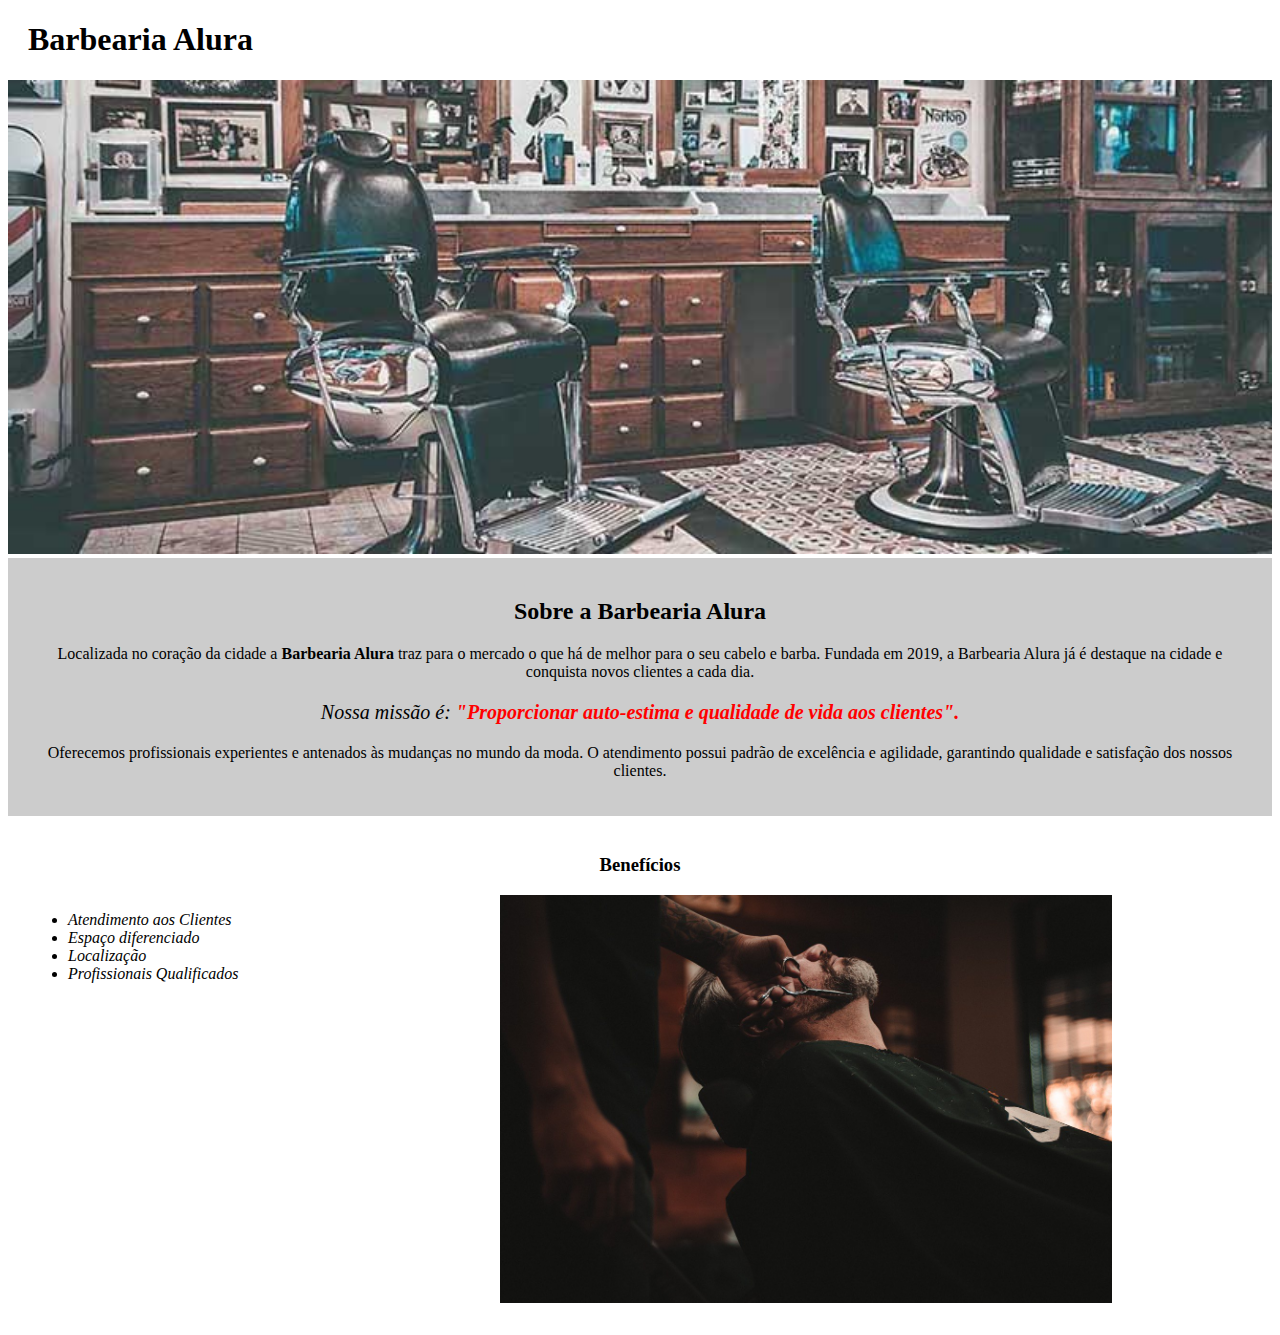
<file: index.html>
<!DOCTYPE html>
<html lang="pt-br">
    <head>
        <meta charset="UTF-8">
        <title>Barbearia Alura</title>
        <link rel="stylesheet" href="style-home.css">
    </head>
    <body>
        <header>
            <h1 class="titulo_principal">Barbearia Alura</h1> 
        </header>
        <img id="banner" src="imagens/banner.jpg" alt="">
        <div class="principal">
            <h2 class="titulo_centralizado">Sobre a Barbearia Alura</h2>

            <p>Localizada no coração da cidade a <strong>Barbearia Alura</strong> traz para o mercado o que há de melhor para o seu cabelo e barba. Fundada em 2019, a Barbearia Alura já é destaque na cidade e conquista novos clientes a cada dia.</p>
        
            <p id="missao"><em>Nossa missão é: <strong>"Proporcionar auto-estima e qualidade de vida aos clientes".</strong></em></p>
        
            <p>Oferecemos profissionais experientes e antenados às mudanças no mundo da moda. O atendimento possui padrão de excelência e agilidade, garantindo qualidade e satisfação dos nossos clientes.</p>  
        </div>

        <div class="beneficios">
            <h3 class="titulo_centralizado">Benefícios</h3>
                <ul>
                    <li class="itens">Atendimento aos Clientes</li>
                    <li class="itens">Espaço diferenciado</li>
                    <li class="itens">Localização</liclass="itens">
                    <li class="itens">Profissionais Qualificados</li>
                </ul>
                <img src="imagens/beneficios.jpg" class="imagem_beneficios" alt="">
        </div>
    </body>

</html>
</file>
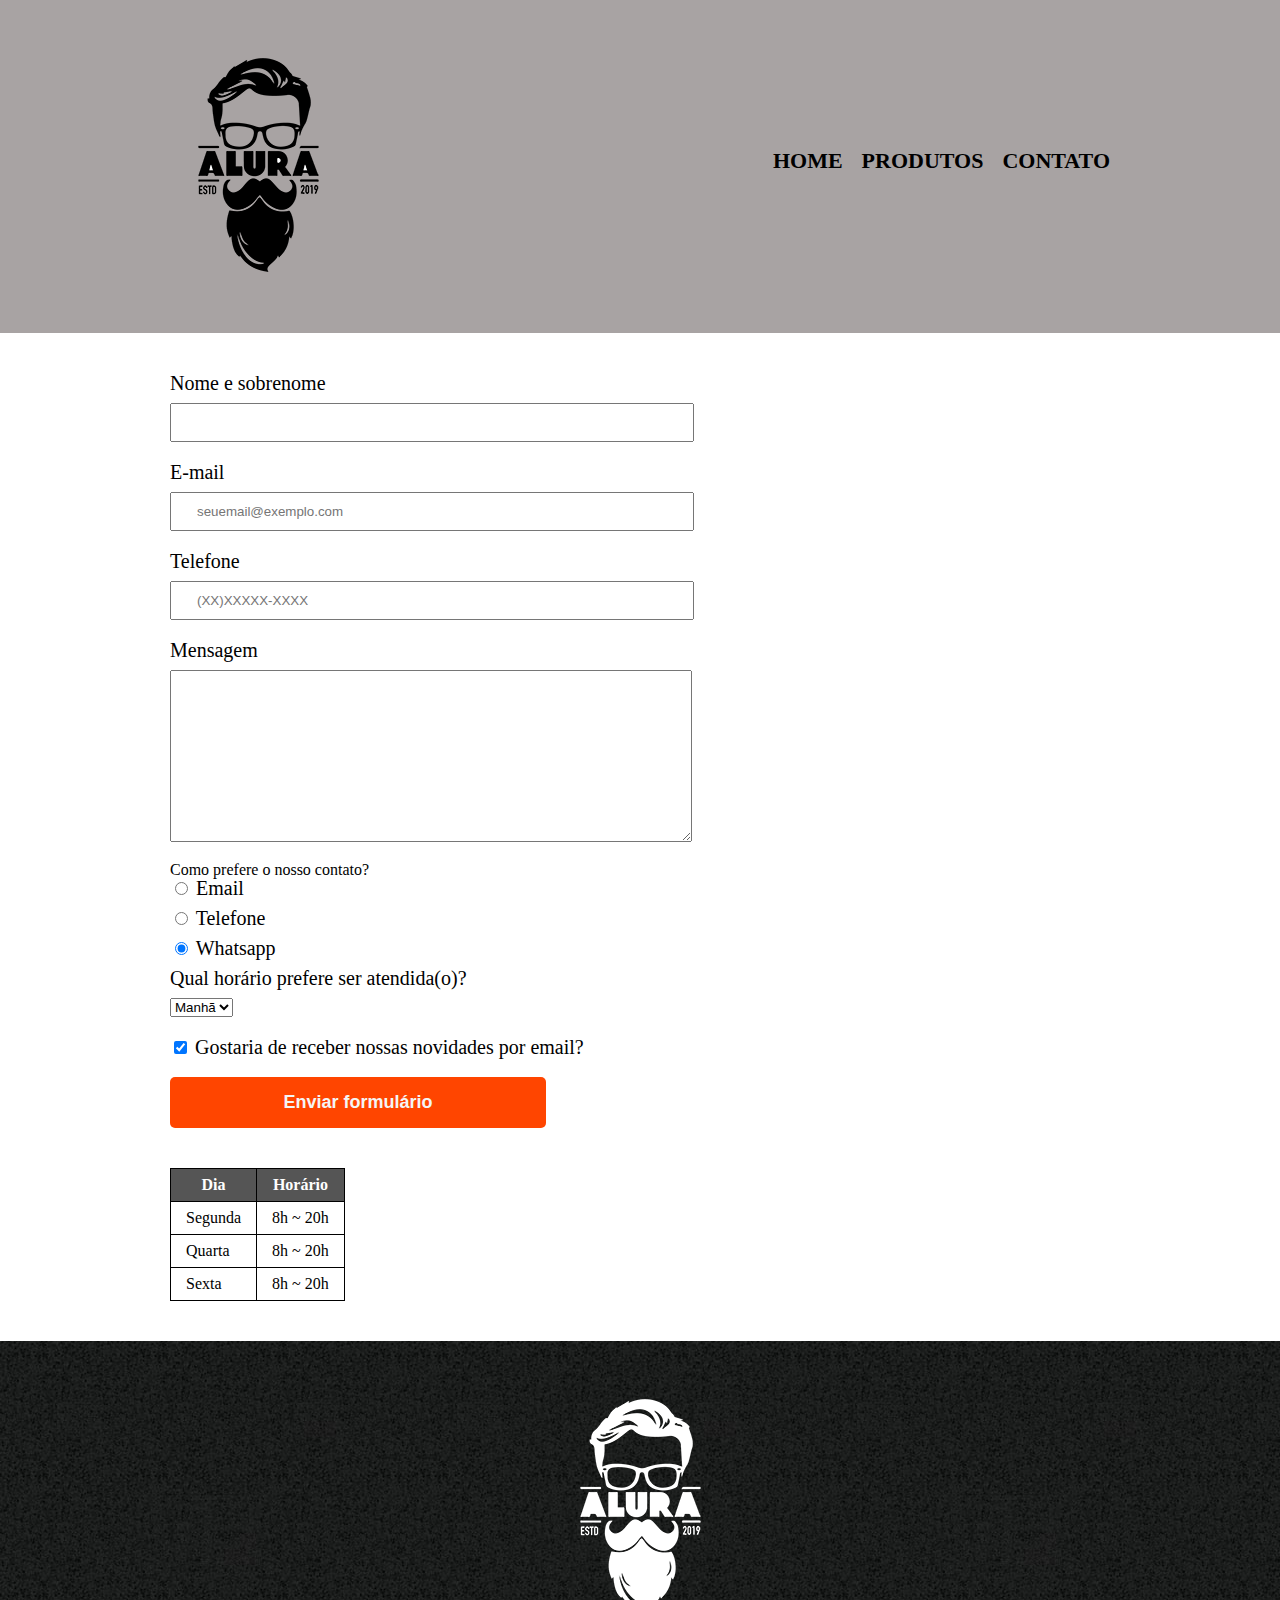
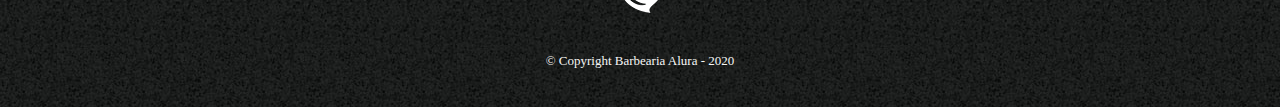
<file: contato.html>
<!DOCTYPE html>
<html lang="en">
<head>
    <meta charset="UTF-8">
    <meta name="viewport" content="width=device-width, initial-scale=1.0">
    <title>Contato - Barbearia Alura</title>
    <link rel="stylesheet" href="reset.css">
    <link rel="stylesheet" href="style.css">
    <title>Contato</title>
</head>
<body>
    <header>
        <div class="caixa">
            <h1><img src="imagens/logo.png" alt="logo da barbearia alura"></h1>
            <nav>
                <ul>
                    <li><a href="index.html">Home</a></li>
                    <li><a href="produtos.html">Produtos</a></li>
                    <li><a href="contato.html">Contato</a></li>
                </ul>
            </nav> 
        </div>   
    </header>

    <main>
        <form action="">
            <label for="nome_sobrenome">Nome e sobrenome</label>
            <input type="text" id="nome_sobrenome" class="input_padrao" required>

            <label for="email">E-mail</label>
            <input type="email" id="email" class="input_padrao" required placeholder="seuemail@exemplo.com"> 

            <label for="telefone">Telefone</label>
            <input type="tel" id="telefone" class="input_padrao" required placeholder="(XX)XXXXX-XXXX">

            <label for="mensagem">Mensagem</label>
            <textarea name="" id="mensagem" cols="60" rows="10" class="input_padrao" required></textarea>

            <fieldset>
                <p>Como prefere o nosso contato?</p>
                <label for="radio-email">
                    <input type="radio" name="contato" id="radio-email" value="email">
                    Email
                </label>
                

                <label for="radio-telefone">
                    <input type="radio" name="contato" id="radio-telefone" value="telefone">
                    Telefone
                </label>
                

                <label for="radio-whatsapp">
                    <input type="radio" name="contato" id="radio-whatsapp" value="whatsapp" checked>                
                    Whatsapp
                </label>
                
            </fieldset>

            <fieldset>
                <legend>Qual horário prefere ser atendida(o)?</legend>
                <select name="" id="">
                    <option value="">Manhã</option>
                    <option value="">Tarde</option>
                    <option value="">Noite</option>
                </select>                
            </fieldset>


            <label class="checkbox">
                <input type="checkbox" name="" id="" checked> 
                Gostaria de receber nossas novidades por email?
            </label>


            <input type="submit" value="Enviar formulário" class="enviar">
        </form>

        <table>
            <thead>
                <tr>
                    <th>Dia</th>
                    <th>Horário</th>
                </tr>                
            </thead>
            <tbody>
                <tr>
                    <td>Segunda</td>
                    <td>8h ~ 20h</td>
                </tr>
                <tr>
                    <td>Quarta</td>
                    <td>8h ~ 20h</td>
                </tr>
                <tr>
                    <td>Sexta</td>
                    <td>8h ~ 20h</td>
                </tr>                
            </tbody>

        </table>
    </main>

    <footer>
        <figure>
            <img src="imagens/logo-branco.png" alt="logo da barbearia alura">
            <p class="copyright">	
                &copy; Copyright Barbearia Alura - 2020</p>
        </figure>
    </footer>    
</body>
</html>
</file>
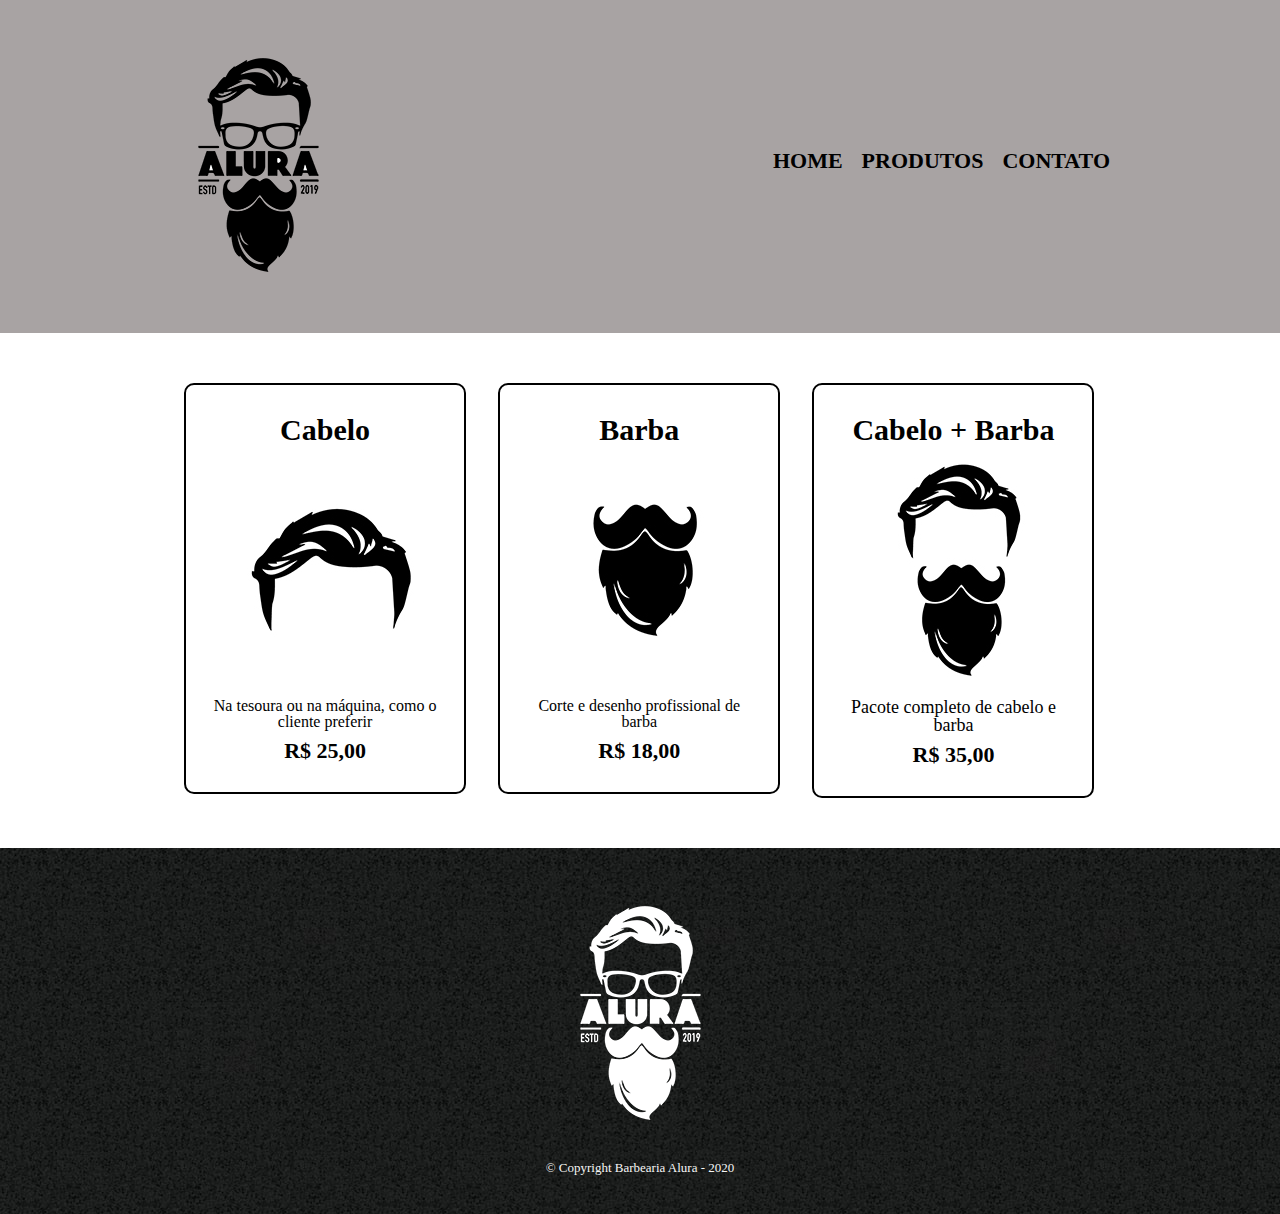
<file: produtos.html>
<!DOCTYPE html>
<html lang="en">
<head>
    <meta charset="UTF-8">
    <meta name="viewport" content="width=device-width, initial-scale=1.0">
    <title>Produtos - Barbearia Alura</title>
    <link rel="stylesheet" href="reset.css">
    <link rel="stylesheet" href="style.css">
</head>
<body>
    <header>
        <div class="caixa">
            <h1><img src="imagens/logo.png" alt=""></h1>
            <nav>
                <ul>
                    <li><a href="index.html">Home</a></li>
                    <li><a href="produtos.html">Produtos</a></li>
                    <li><a href="contato.html">Contato</a></li>
                </ul>
            </nav> 
        </div>   
    </header>
    <main>
        <ul class="produtos">
            <li>
                <h2>Cabelo</h2>
                <img src="imagens/cabelo.jpg" alt="">
                <p class="produto-descricao">Na tesoura ou na máquina, como o cliente preferir</p>
                <p class="produto_preco">R$ 25,00</p>
            </li>
            <li>
                <h2>Barba</h2>
                <img src="imagens/barba.jpg" alt="">
                <p class="produto-descricao">Corte e desenho profissional de barba</p>
                <p class="produto_preco">R$ 18,00</p>
            </li>
            <li>
                <h2>Cabelo + Barba</h2>
                <img src="imagens/cabelo+barba.jpg" alt="">
                <p class="produto_descricao">Pacote completo de cabelo e barba</p>
                <p class="produto_preco">R$ 35,00</pclass="produto_preco">
            </li>
        </ul>
    </main>

    <footer>
        <figure>
            <img src="imagens/logo-branco.png" alt="">
            <p class="copyright">	
                &copy; Copyright Barbearia Alura - 2020</p>
        </figure>
    </footer>
</body>
</html>
</file>
<file: style-home.css>
#banner {
    width: 100%;
}

.principal {
    background: #cccccc;
    padding: 20px;
}

.titulo_principal {
    padding-left: 20px;
}

.titulo_centralizado {
    text-align: center;
}

p {
    text-align: center;
}

#missao {
    font-size: 20px;
}

em strong {
    color: red;
}

.itens {
    font-style: italic;
}

.beneficios {
    background: white;
    padding: 20px;
}

ul {
    display: inline-block;
    vertical-align: top;
    width: 20%;
    margin-right: 15%;
}

.imagem_beneficios {
    width: 50%;
}
</file>
<file: style.css>
header {
    background: rgb(168, 163, 163);
    padding: 20px 0;
}

.caixa {
    position: relative;
    width: 940px;
    margin: 20px auto
}

nav {
    position: absolute;
    top: 110px;
    right: 0;
}

nav li {
    display: inline;
    margin: 0 0 0 15px;
}

nav a {
    text-transform: uppercase;
    color: black;
    font-weight: bold;
    font-size: 22px;
    text-decoration: none;
}

nav a:hover {
    color: rgb(54, 124, 8);
    text-decoration: underline;
}

.produtos {
    width: 940px;
    margin: 0 auto;
    padding: 50px 0;
}

.produtos li {
    display: inline-block;
    text-align: center;
    width: 30%;
    vertical-align: top;
    margin: 0 1.5%;
    padding: 30px 20px;
    box-sizing: border-box;
    border: 2px solid #000000;
    border-radius: 10px;
}

.produtos li:hover {
    border-color:rgb(54, 124, 8);
}

.produtos li:active {
    border-color: fuchsia;
}

.produtos li:hover h2 {
    font-size: 34px;
}

.produtos h2 {
    font-size: 30px;
    font-weight: bold;
}

.produto_descricao {
    font-size: 18px;
}

.produto_preco {
    font-size: 22px;
    font-weight: bold;
    margin-top: 10px;
}

footer {
    text-align: center;
    background: url("imagens/bg.jpg");
    padding: 40px 0;
}

.copyright {
    color: whitesmoke;
    font-size: 13px;
    margin: 20px 0 0;
}

main {
    width: 940px;
    margin: 0 auto;
}

form {
    margin: 40px 0;
}

form label, form legend {
    display: block;
    font-size: 20px;
    margin: 0 0 10px;
}

.input_padrao {
    display: block;
    margin: 0 0 20px;
    padding: 10px 25px;
    width: 50%;
}
.checkbox {
    margin: 20px 0;
}

.enviar {
    width: 40%;
    padding: 15px 0;
    background: orangered;
    color: whitesmoke;
    font-weight: bold;
    font-size: 18px;
    border: none;
    border-radius: 5px;
    transition: 1s all;
    cursor: pointer;
}

.enviar:hover {
    background: darkolivegreen;
    transform: scale(1.2);
}

table {
    margin: 20px 0 40px;
}

thead {
    background: #555555;
    color: white;
    font-weight: bold;
}

td, th {
    border: 1px solid #000000;
    padding: 8px 15px;
}
</file>
